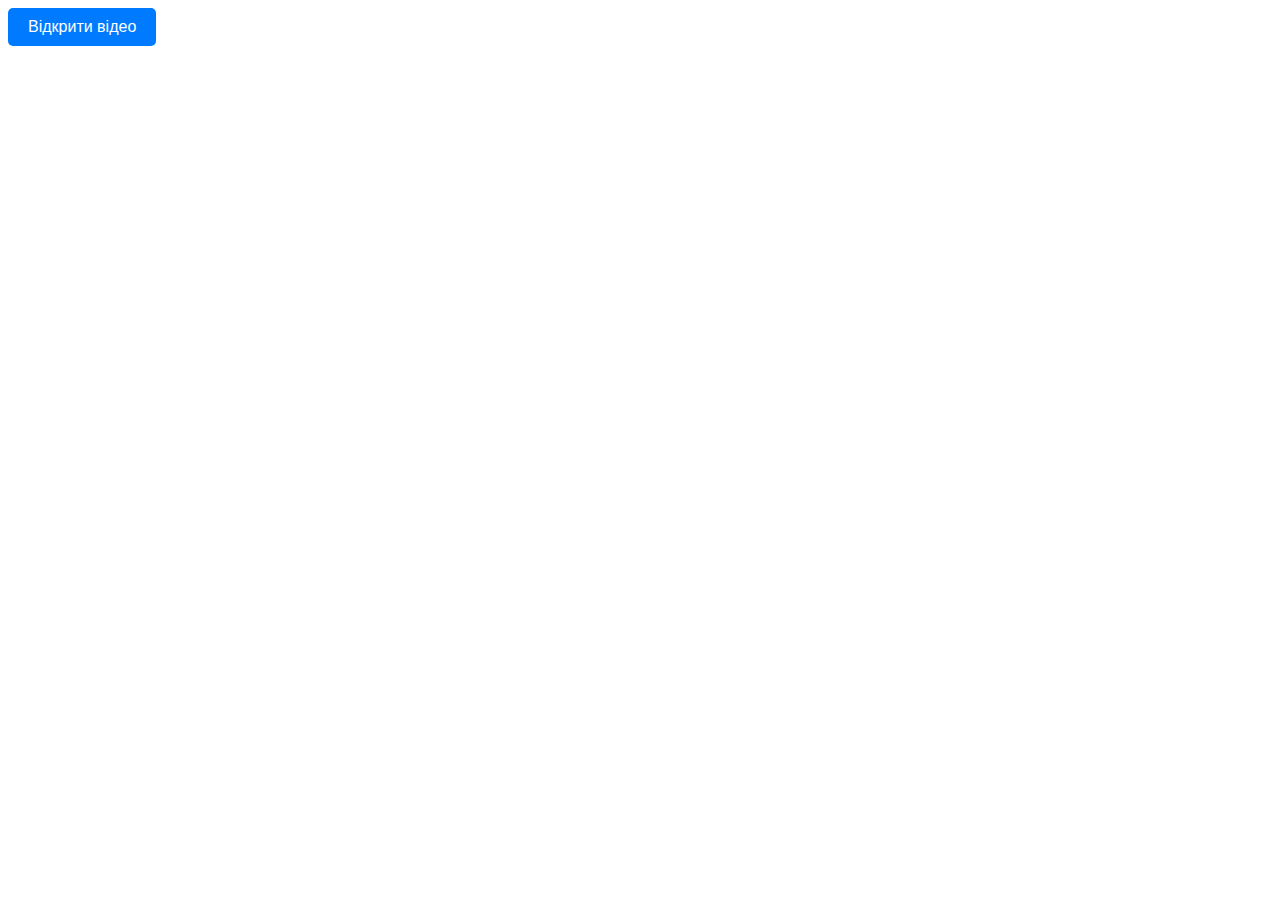
<file: test/index.html>
<!DOCTYPE html>
<html lang="en">
<head>
    <meta charset="UTF-8">
    <meta name="viewport" content="width=device-width, initial-scale=1.0">
    <title>Відео вікно</title>
    <link rel="stylesheet" href="styles.css">
</head>
<body>

<button class="button" id="openVideoBtn">Відкрити відео</button>

<!-- Вікно з відео -->
<div id="video-modal">
    <iframe width="560" height="315" src="" allowfullscreen></iframe>
</div>
<script src="main.js" defer></script>
</body>
</html>
</file>
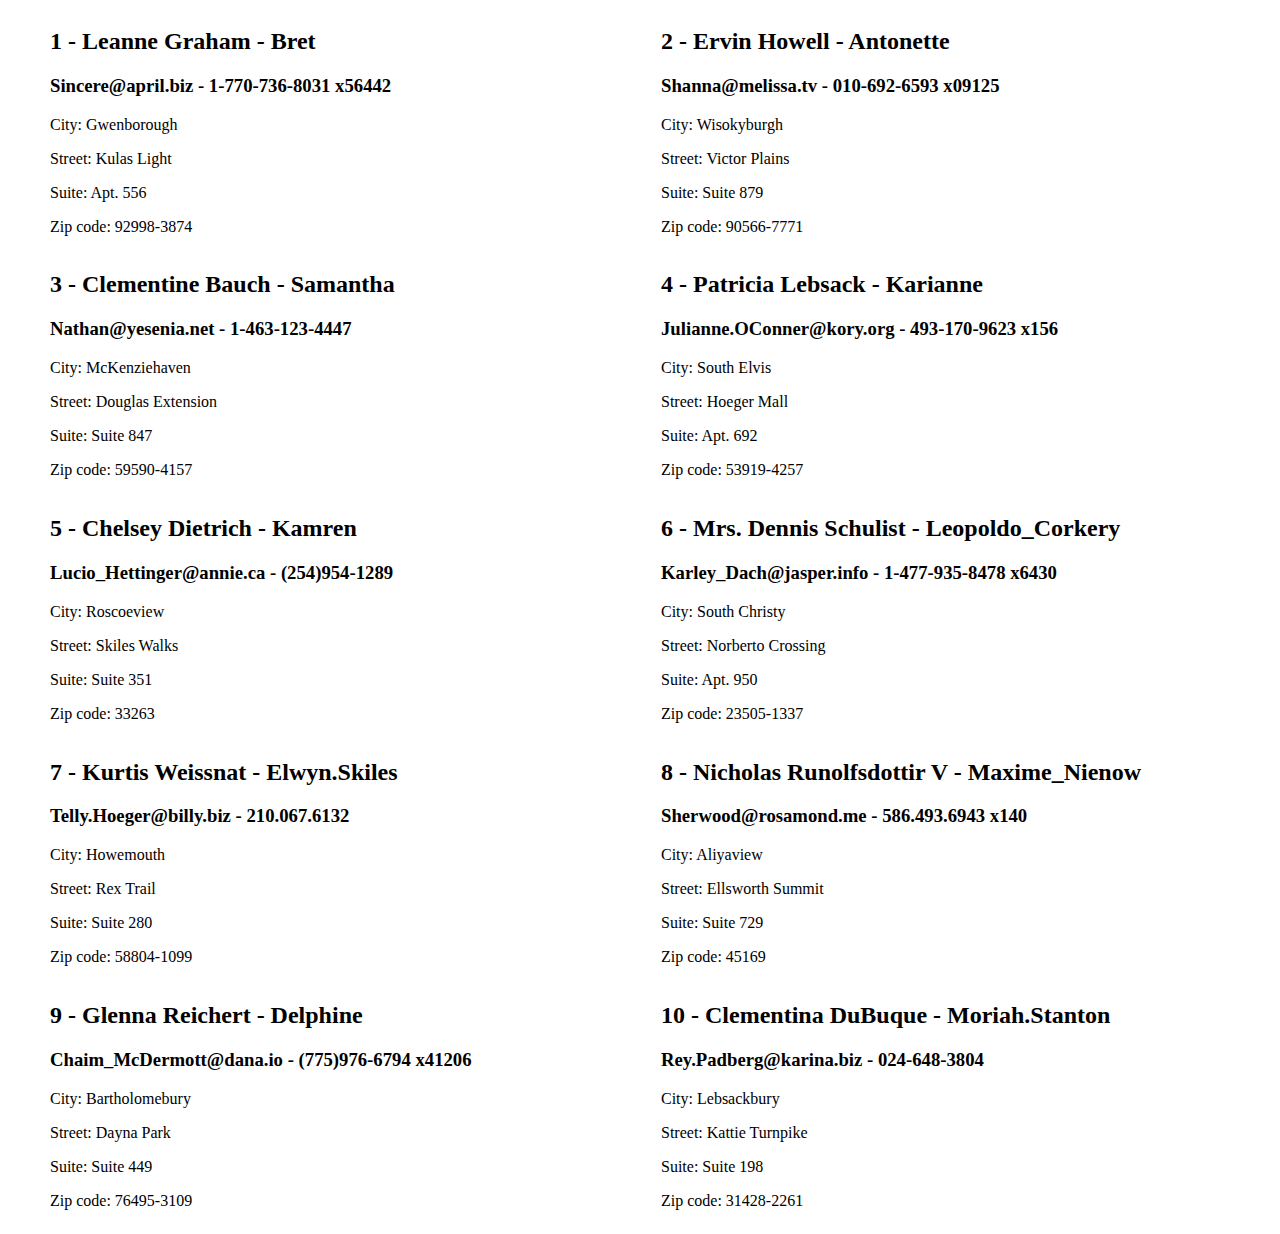
<file: JS3/additional/add2.html>
<!DOCTYPE html>
<html lang="en">
<head>
    <meta charset="UTF-8">
    <title>Title</title>
    <link rel="stylesheet" href="styles.css">
</head>
<body>
<script src="add2.js"></script>
</body>
</html>
</file>
<file: test/styles.css>
/* style.css */

/* Стилі для кнопки */
.button {
    padding: 10px 20px;
    font-size: 16px;
    cursor: pointer;
    border: none;
    background-color: #007bff;
    color: #fff;
    border-radius: 5px;
}

/* Стилі для вікна з відео */
#video-modal {
    display: none; /* Початково ховаємо вікно з відео */
    position: fixed;
    top: 50%;
    left: 50%;
    transform: translate(-50%, -50%);
    background-color: #fff;
    padding: 20px;
    border-radius: 10px;
    box-shadow: 0 0 10px rgba(0, 0, 0, 0.3);
}

/* Анімація для відкривання вікна */
@keyframes fadeIn {
    from { opacity: 0; }
    to { opacity: 1; }
}

/* Застосовуємо анімацію до вікна */
#video-modal.show {
    animation: fadeIn 0.3s ease forwards;
}
</file>
<file: JS3/additional/styles.css>
body {
    display: flex;
    flex-wrap: wrap;
    margin-left: 50px;
}
.users-box {
    width: 50%;
}
</file>
